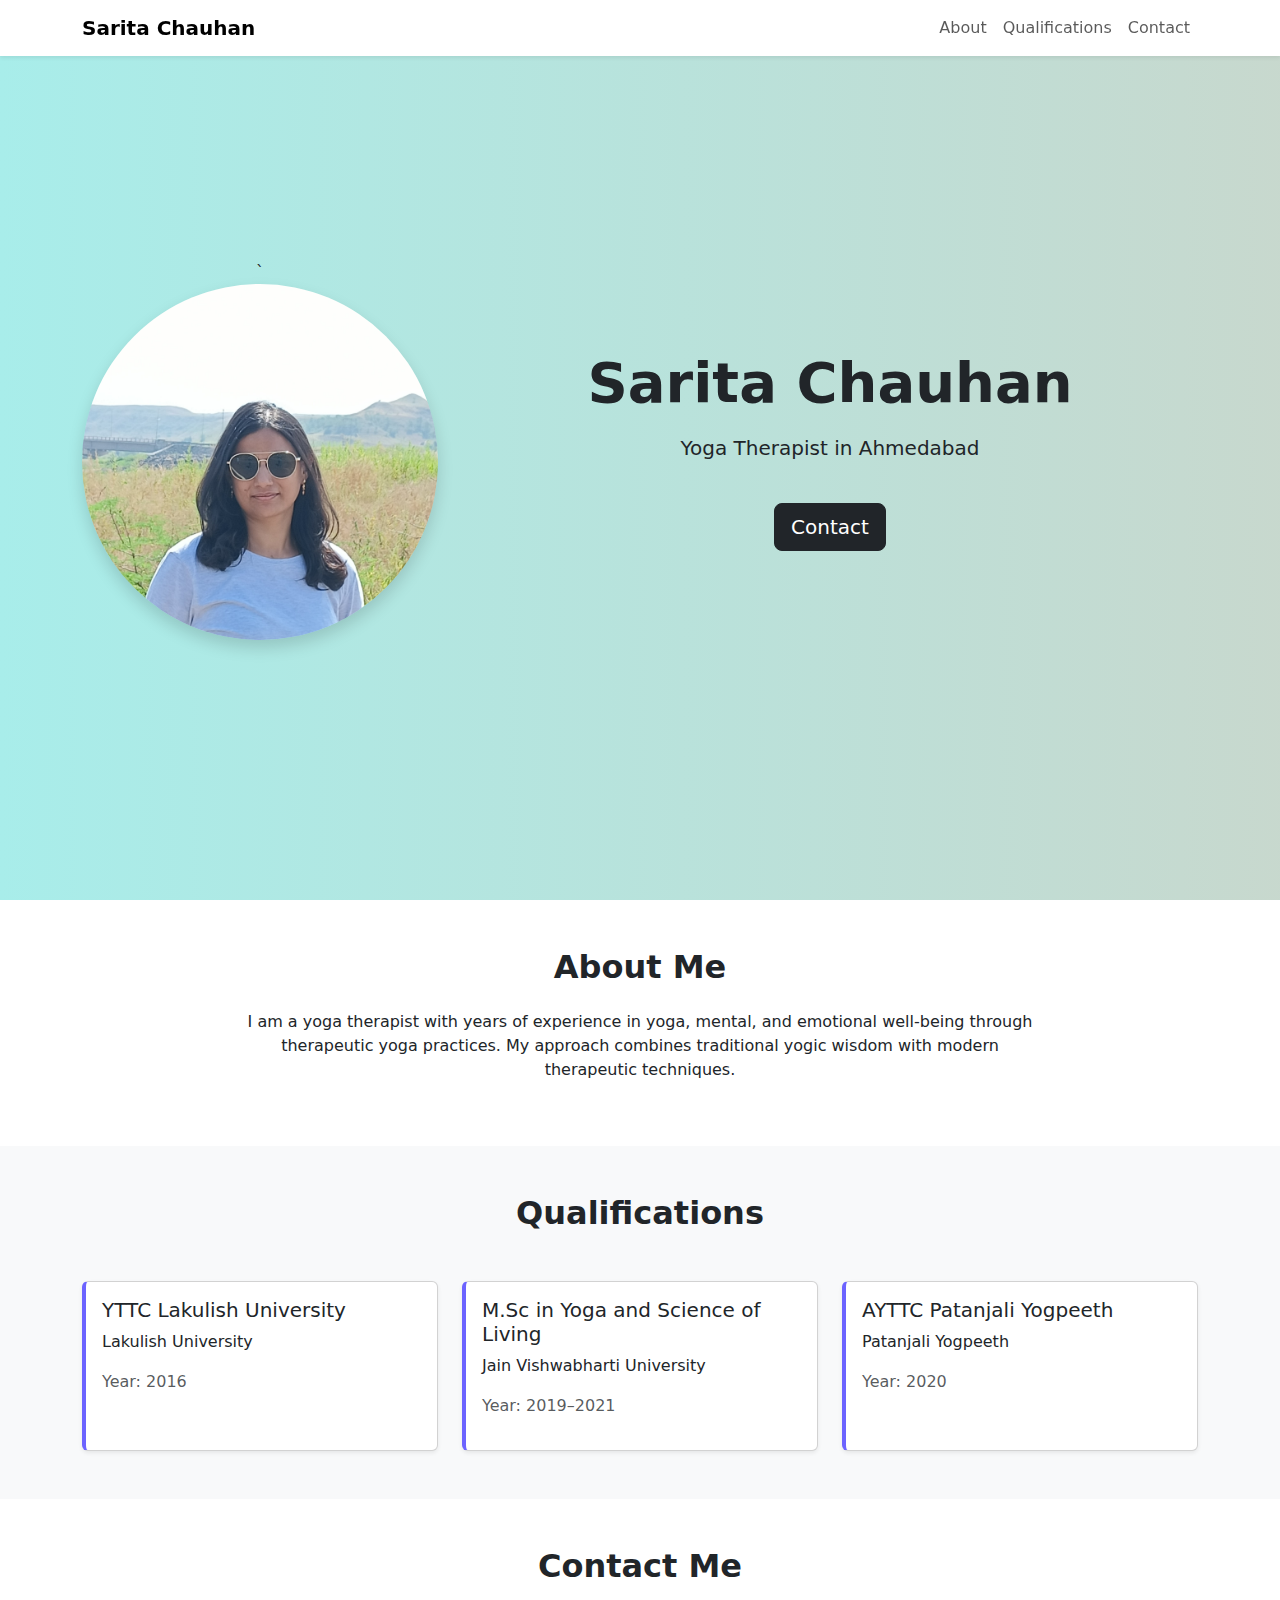
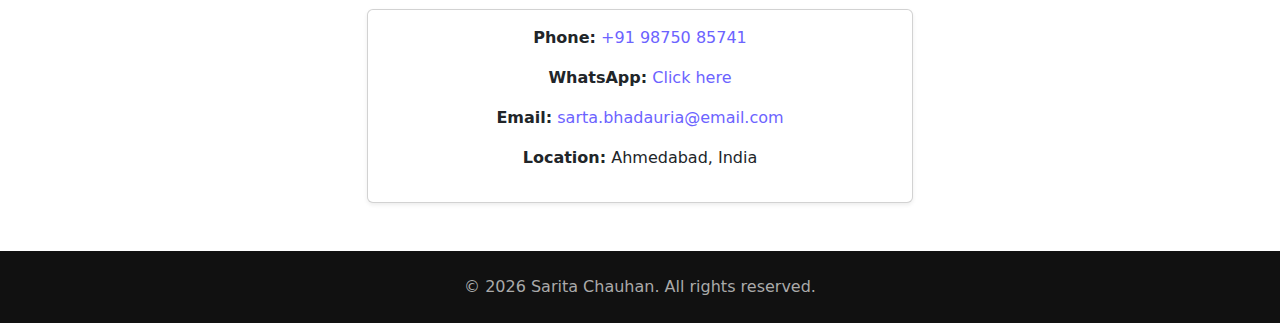
<file: index.html>
<!DOCTYPE html>
<html lang="en">
<head>
  <meta charset="UTF-8" />
  <meta name="viewport" content="width=device-width, initial-scale=1" />
  <title>Sarita Chauhan | Yoga Therapist in Ahmedabad</title>
  <meta name="description" content="Sarita Chauhan is a Yoga Therapist in Ahmedabad, offering therapeutic yoga programs to enhance physical, mental, and emotional well-being.">

  <!-- Open Graph / Social Sharing -->
  <meta property="og:title" content="Sarita Chauhan | Yoga Therapist in Ahmedabad">
  <meta property="og:description" content="Yoga Therapist offering therapeutic yoga programs for holistic well-being.">
  <meta property="og:image" content="mamma.jpg">
  <meta property="og:url" content="https://thesaritachauhan.github.com">
  <meta property="og:type" content="website">

  <!-- Twitter Card -->
  <meta name="twitter:card" content="summary_large_image">
  <meta name="twitter:title" content="Sarita Chauhan | Yoga Therapist in Ahmedabad">
  <meta name="twitter:description" content="Therapeutic yoga programs to improve physical, mental, and emotional health.">
  <meta name="twitter:image" content="mamma.jpg">

  <!-- Favicon -->
  <link rel="icon" type="image/png" href="favicon/favicon.png" sizes="96x96" />
  <link rel="icon" type="image/svg+xml" href="favicon/favicon.svg" />
  <link rel="shortcut icon" href="favicon/favicon.ico" />
  <link rel="apple-touch-icon" sizes="180x180" href="favicon/apple-touch-icon.png" />
  <link rel="manifest" href="favicon/site.webmanifest" />

  <!-- Bootstrap CSS -->
  <link href="https://cdn.jsdelivr.net/npm/bootstrap@5.3.2/dist/css/bootstrap.min.css" rel="stylesheet">

  <!-- Custom CSS -->
  <link rel="stylesheet" href="style.css">
</head>
<body>

<!-- Loading Screen -->
<div id="loader">
  <div class="text-center">
    <div>
      <span class="loader-dot"></span>
      <span class="loader-dot"></span>
      <span class="loader-dot"></span>
    </div>
    <p class="mt-4 fw-semibold">Loading…</p>
  </div>
</div>

<!-- Navbar -->
<header>
  <nav class="navbar navbar-expand-lg navbar-light bg-white fixed-top shadow-sm">
    <div class="container">
      <a class="navbar-brand fw-bold" href="#">Sarita Chauhan</a>
      <button class="navbar-toggler" type="button" data-bs-toggle="collapse" data-bs-target="#navMenu" aria-controls="navMenu" aria-expanded="false" aria-label="Toggle navigation">
        <span class="navbar-toggler-icon"></span>
      </button>
      <div class="collapse navbar-collapse" id="navMenu">
        <ul class="navbar-nav ms-auto">
          <li class="nav-item"><a class="nav-link" href="#about">About</a></li>
          <li class="nav-item"><a class="nav-link" href="#degrees">Qualifications</a></li>
          <li class="nav-item"><a class="nav-link" href="#contact">Contact</a></li>
        </ul>
      </div>
    </div>
  </nav>
</header>

<!-- Hero Section -->
<section class="hero text-center" id="home">
  <div class="container">
    <div class="row align-items-center justify-content-center">
      <div class="col-md-4 mb-4 mb-md-0">
        `<img src="mamma.jpg" 
             alt="Sarita Chauhan Yoga Therapist Portrait" 
             class="img-fluid rounded-circle shadow">
      </div>
      <div class="col-md-8">
        <h1 class="display-4 fw-bold">Sarita Chauhan</h1>
        <p class="lead mt-3">Yoga Therapist in Ahmedabad</p>
        <a href="#contact" class="btn btn-dark btn-lg mt-4">Contact</a>
      </div>
    </div>
  </div>
</section>

<!-- About Section -->
<section class="py-5" id="about">
  <div class="container">
    <h2 class="section-title text-center">About Me</h2>
    <p class="text-center mx-auto" style="max-width: 800px;">
      I am a yoga therapist with years of experience in yoga, mental, and emotional well-being through therapeutic yoga practices. My approach combines traditional yogic wisdom with modern therapeutic techniques.
    </p>
  </div>
</section>

<!-- Degrees Section -->
<section class="py-5 bg-light" id="degrees">
  <div class="container">
    <h2 class="section-title text-center">Qualifications</h2>
    <div class="row g-4 mt-4">
      <div class="col-md-4">
        <article class="card degree-card h-100 shadow-sm">
          <div class="card-body">
            <h3 class="card-title h5">YTTC Lakulish University</h3>
            <p class="card-text">Lakulish University</p>
            <p class="text-muted">Year: 2016</p>
          </div>
        </article>
      </div>
      <div class="col-md-4">
        <article class="card degree-card h-100 shadow-sm">
          <div class="card-body">
            <h3 class="card-title h5">M.Sc in Yoga and Science of Living</h3>
            <p class="card-text">Jain Vishwabharti University</p>
            <p class="text-muted">Year: 2019–2021</p>
          </div>
        </article>
      </div>
      <div class="col-md-4">
        <article class="card degree-card h-100 shadow-sm">
          <div class="card-body">
            <h3 class="card-title h5">AYTTC Patanjali Yogpeeth</h3>
            <p class="card-text">Patanjali Yogpeeth</p>
            <p class="text-muted">Year: 2020</p>
          </div>
        </article>
      </div>
    </div>
  </div>
</section>

<!-- Contact Section -->
<section class="py-5" id="contact">
  <div class="container">
    <h2 class="section-title text-center">Contact Me</h2>
    <div class="row justify-content-center mt-4">
      <div class="col-md-6">
        <div class="card shadow-sm">
          <div class="card-body text-center">
            <p><strong>Phone:</strong> <a href="tel:+919875085741">+91 98750 85741</a></p>
            <p><strong>WhatsApp:</strong> <a href="https://wa.me/+919875085741">Click here</a></p>
            <p><strong>Email:</strong> <a href="mailto:sarta.bhadauria@email.com">sarta.bhadauria@email.com</a></p>
            <p><strong>Location:</strong> Ahmedabad, India</p>
          </div>
        </div>
      </div>
    </div>
  </div>
</section>

<!-- Footer -->
<footer class="py-4 text-center">
  <div class="container">
    <p class="mb-0">© 2026 Sarita Chauhan. All rights reserved.</p>
  </div>
</footer>

<!-- Bootstrap JS -->
<script src="https://cdn.jsdelivr.net/npm/bootstrap@5.3.2/dist/js/bootstrap.bundle.min.js"></script>
<script src="script.js"></script>
</body>
</html>
</file>
<file: style.css>
body {
  scroll-behavior: smooth;
}

.hero {
  background: linear-gradient(270deg, #a8edea, #fed6e3, #fcb69f, #a8edea);
  background-size: 800% 800%; /* Gradient is larger to allow smooth movement */
  animation: gradientShift 200s ease infinite; /* Slower, more relaxing */
  min-height: 100vh;
  display: flex;
  align-items: center;
}

/* Gradient Animation */
@keyframes gradientShift {
  0% {
    background-position: 0% 50%;
  }
  50% {
    background-position: 100% 50%;
  }
  100% {
    background-position: 0% 50%;
  }
}

.section-title {
  font-weight: 700;
  margin-bottom: 1.5rem;
}

.degree-card {
  border-left: 4px solid #6c63ff;
}

footer {
  background: #111;
  color: #aaa;
}

/* Contact Links */
#contact a {
  color: #6c63ff;
  text-decoration: none;
  font-weight: 500;
}

#contact a:hover {
  text-decoration: underline;
  color: #5a52e0;
}

/* Loading Screen */
#loader {
  position: fixed;
  inset: 0;
  background: linear-gradient(135deg, #a8edea, #fed6e3);
  display: flex;
  align-items: center;
  justify-content: center;
  z-index: 9999;
  transition: opacity 0.5s ease;
}

.loader-dot {
  width: 14px;
  height: 14px;
  background: #333;
  border-radius: 50%;
  display: inline-block;
  margin: 0 6px;
  animation: bounce 1.4s infinite ease-in-out both;
}

.loader-dot:nth-child(1) { animation-delay: -0.32s; }
.loader-dot:nth-child(2) { animation-delay: -0.16s; }
@keyframes bounce {
  0%, 80%, 100% { transform: scale(0); }
  40% { transform: scale(1); }
}
</file>
